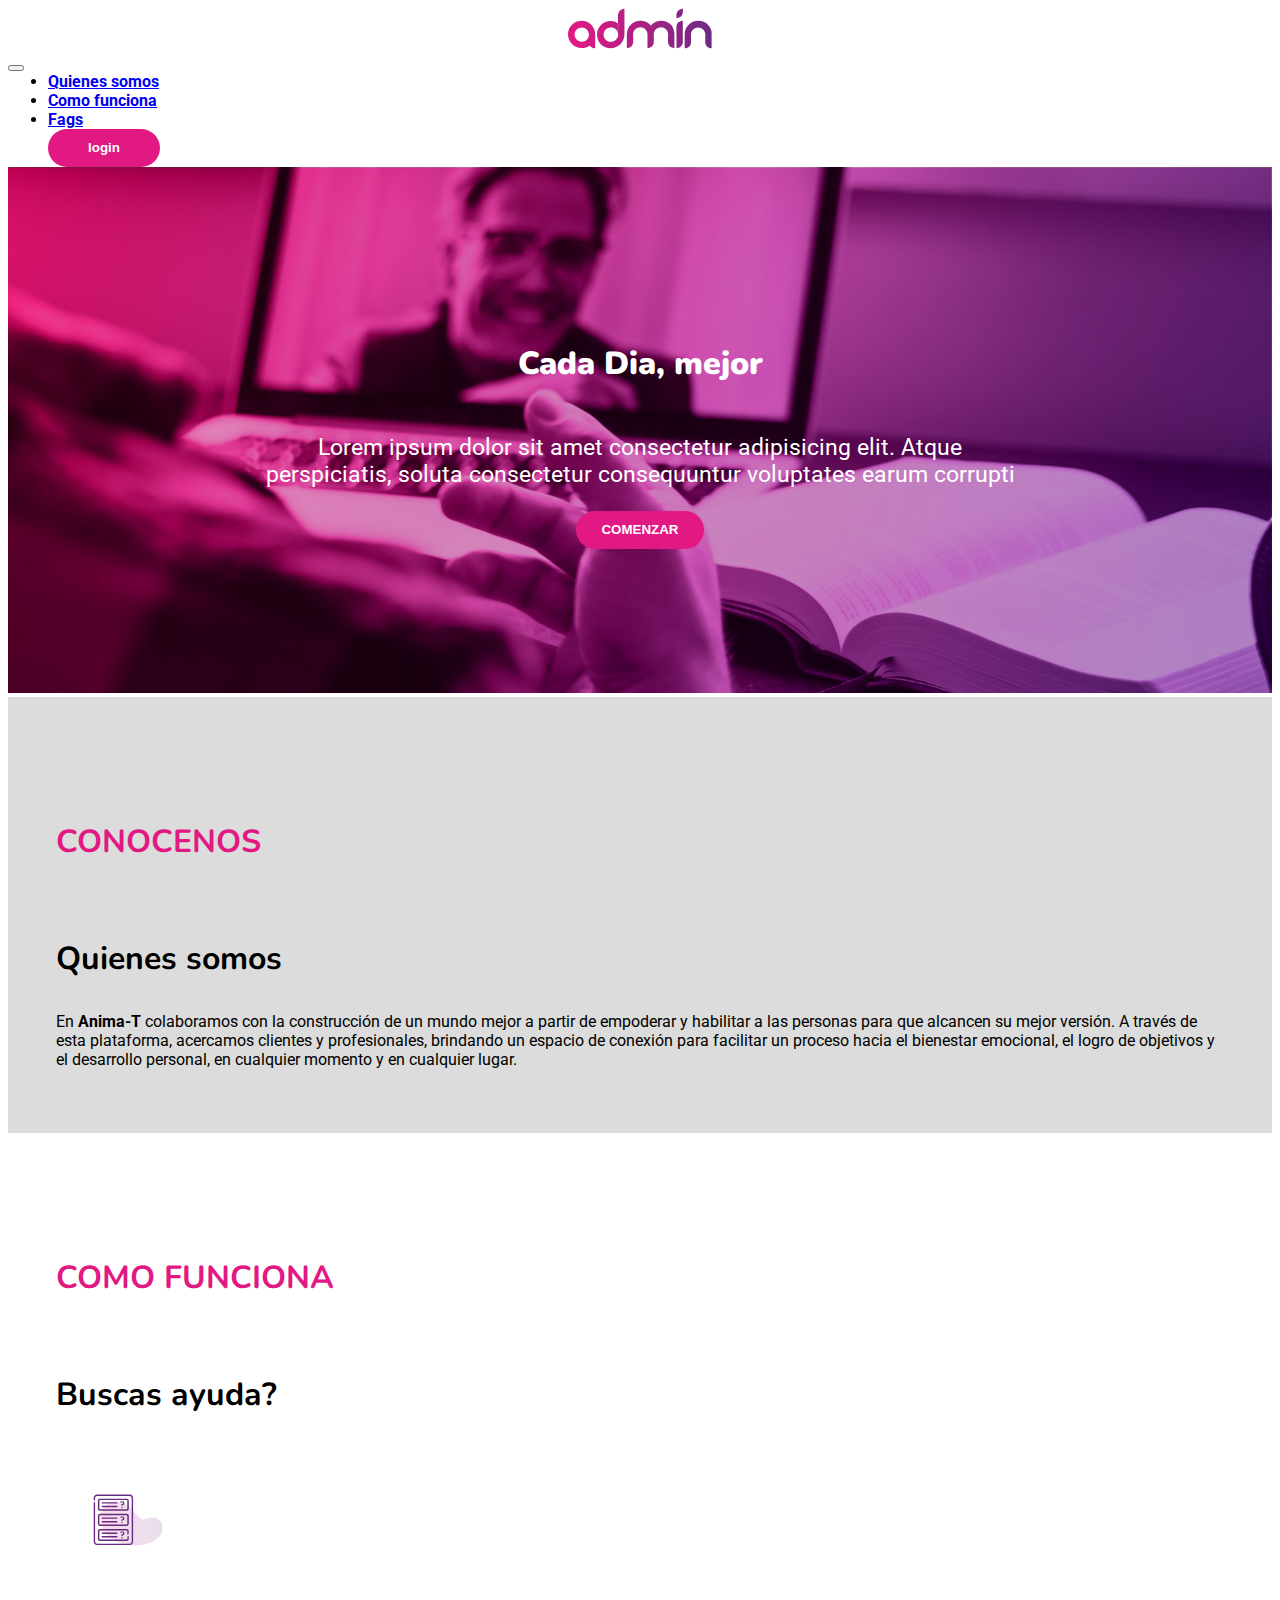
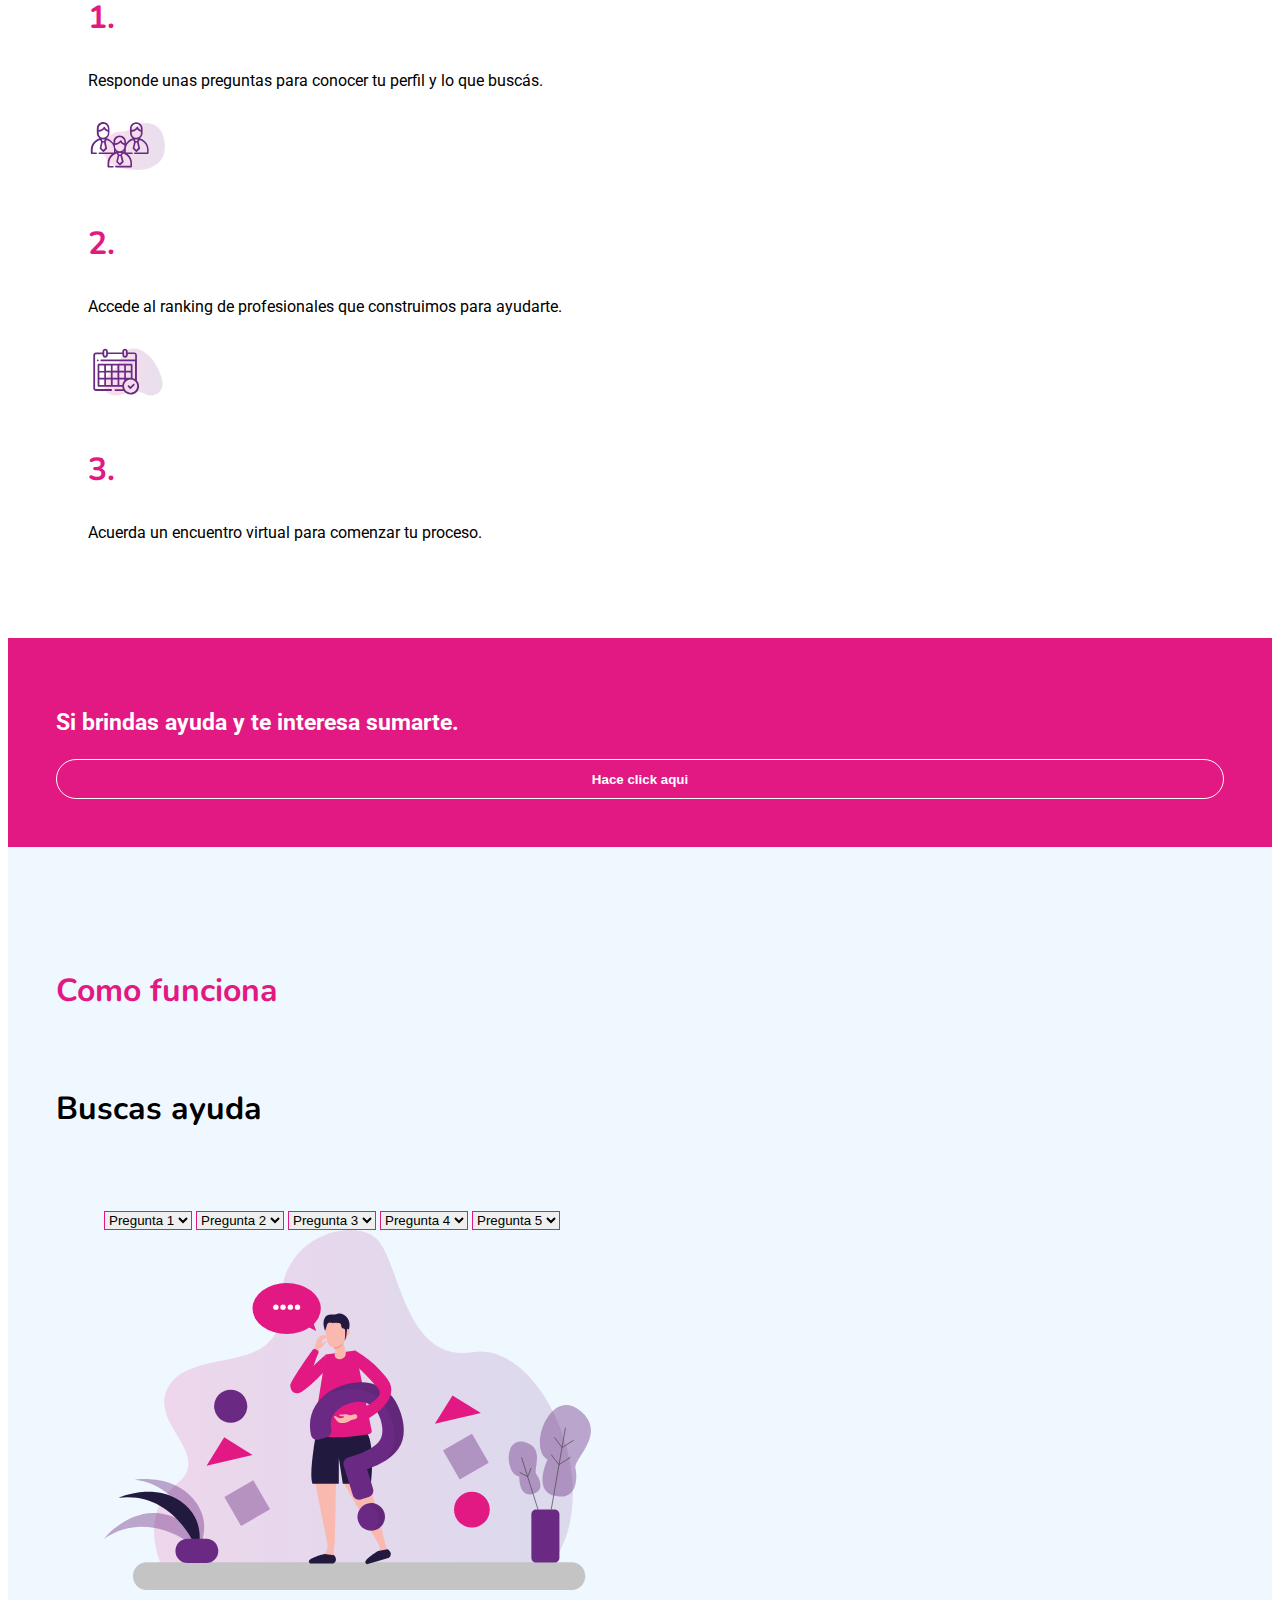
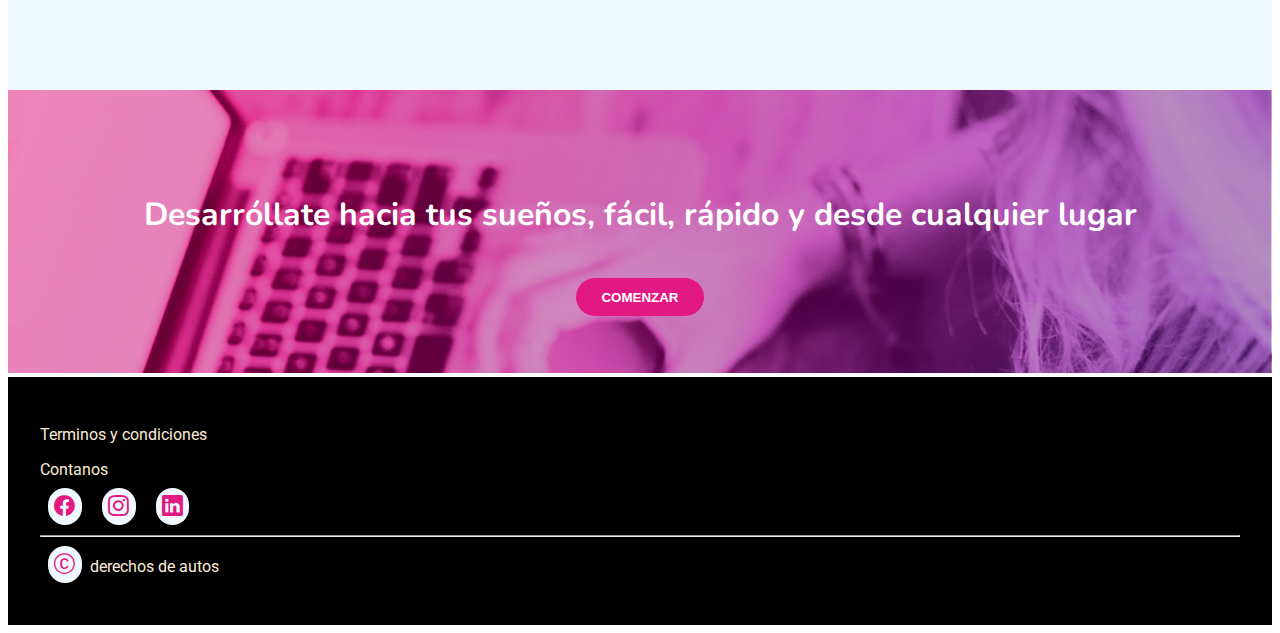
<file: clase11/index.html>
<!DOCTYPE html>
<html lang="en">
  <head>
    <meta charset="UTF-8" />
    <meta http-equiv="X-UA-Compatible" content="IE=edge" />
    <meta name="viewport" content="width=device-width, initial-scale=1.0" />
    <link rel="stylesheet" href="style.css">
    <link
      href="https://cdn.jsdelivr.net/npm/bootstrap@5.3.0-alpha2/dist/css/bootstrap.min.css"
      rel="stylesheet"
      integrity="sha384-aFq/bzH65dt+w6FI2ooMVUpc+21e0SRygnTpmBvdBgSdnuTN7QbdgL+OapgHtvPp"
      crossorigin="anonymous"
    />
    <script
      src="https://cdn.jsdelivr.net/npm/bootstrap@5.3.0-alpha2/dist/js/bootstrap.bundle.min.js"
      integrity="sha384-qKXV1j0HvMUeCBQ+QVp7JcfGl760yU08IQ+GpUo5hlbpg51QRiuqHAJz8+BrxE/N"
      crossorigin="anonymous"
    ></script>
<!-- iconos boostrap -->
    <link rel="stylesheet" href="https://cdn.jsdelivr.net/npm/bootstrap-icons@1.10.3/font/bootstrap-icons.css">
    <title>One page</title>
  </head>
  <body>
    <header>
      <nav class="navbar navbar-expand-lg bg-body-tertiary">
        <div class="container-fluid">
            <div class="col-6 logo">
                <a href="#">
                    <img src="./logo.svg" alt="">
                </a>
            </div>
            <div class="col-6 menu">
                <button
                  class="navbar-toggler"
                  type="button"
                  data-bs-toggle="collapse"
                  data-bs-target="#navbarSupportedContent"
                  aria-controls="navbarSupportedContent"
                  aria-expanded="false"
                  aria-label="Toggle navigation"
                >
                  <span class="navbar-toggler-icon"></span>
                </button>
                <div class="collapse navbar-collapse" id="navbarSupportedContent">
                  <ul class="navbar-nav me-auto mb-2 mb-lg-0">
                    <li class="nav-item">
                      <a class="nav-link active" aria-current="page" href="#">Quienes somos</a>
                    </li>
                    <li class="nav-item">
                      <a class="nav-link" href="#">Como funciona</a>
                    </li>
                    <li class="nav-item">
                      <a class="nav-link" href="#">Fags</a>
                    </li>
                    <li class="nav-item li-buttom">
                      <button type="button" class="btn-propio-1">login</button>    
                  </li>
                  </ul>
      
                </div>
              </div>
            </nav>
            </div>
        
    </header>

    <main>
        <div id="home">
            <section class="banner">
                <picture>
                    <img src="./banner-principal.jpg" alt="">
                </picture>
                <section class="banner-text">
                    <h2>
                        <strong>Cada Dia, mejor</strong></h2>
                        <p style="font-size:  23px; width: 760px;">Lorem ipsum dolor sit amet consectetur adipisicing elit. Atque perspiciatis, soluta consectetur consequuntur voluptates earum corrupti </p>
                    <section class="col-2" style="width:8rem">
                        <button class="btn-propio-1">COMENZAR</button>
                    </section>
                </section>
            </section>
            <section id="quienes-somos" class="container-fluid text-center">
                <section class="row justify-content-center">
                    <section class="col-6">
                        <h6>CONOCENOS</h6>
                        <h3>Quienes somos</h3>
                        <p>
                            En <strong>Anima-T</strong>  colaboramos con la construcción de un mundo mejor a partir de empoderar y habilitar a las personas para que alcancen su mejor versión.
                            A través de esta plataforma, acercamos clientes y profesionales, brindando un espacio de conexión para facilitar un proceso hacia el bienestar emocional, el logro de objetivos y el desarrollo personal, en cualquier momento y en cualquier lugar.
                        </p>
                    </section>
                </section>
            </section>
            <section id="ayuda" class="container-fluid text-center">
                <section class="col">
                    <h6>COMO FUNCIONA</h6>
                    <h3>Buscas ayuda?</h3>
                </section>
                <section class="row " style="padding:2rem;">
                    <div class="col-md-4">
                        <img src="./icono-preguntas.svg" alt="">
                        <h3 style="color: #e21982;">
                            1.
                        </h3>
                        <p>Responde unas preguntas para conocer tu perfil y lo que buscás.</p>
                    </div>
                    <div class="col-md-4">
                        <img src="./icono-profesionales.svg" alt="">
                        <h3 style="color: #e21982;">
                            2.
                        </h3>
                        <p>Accede al ranking de profesionales que construimos para ayudarte.</p>
                    </div>
                    <div class="col-md-4">
                        <img src="./icono-agenda.svg" alt="">
                        <h3 style="color: #e21982;">
                            3.
                        </h3>
                        <p>Acuerda un encuentro virtual para comenzar tu proceso.</p>
                    </div>
                </section>
            </section>
            <section class="container-fluid text-center section-colab">
                <div class="row justify-content-center">
                    <div class="col-12 col-md-5">
                        <p style="font-size:  23px;">Si brindas ayuda y te interesa sumarte.</p>
                    </div>
                    <div class="col-12 col-md-2">
                        <button class="btn-propio-2">Hace click aqui</button>
                    </div>
                </div>
            </section>
            <section id="fq" class="container-fluid text-center">
                <section class="col">
                    <h6>Como funciona</h6>
                    <h3>Buscas ayuda</h3>
                </section>
                <section class="row aling-item-center" style="padding: 3rem;">
                    <section class="col-md-6 ">
                        <select class="form-select form-select-lg mb-3" aria-label=".form-select-lg example">
                            <option selected>Pregunta 1</option>
                        </select>
                        <select class="form-select form-select-lg mb-3" aria-label=".form-select-lg example">
                            <option selected>Pregunta 2</option>
                        </select>
                        <select class="form-select form-select-lg mb-3" aria-label=".form-select-lg example">
                            <option selected>Pregunta 3</option>
                        </select>
                        <select class="form-select form-select-lg mb-3" aria-label=".form-select-lg example">
                            <option selected>Pregunta 4</option>
                        </select>
                        <select class="form-select form-select-lg mb-3" aria-label=".form-select-lg example">
                            <option selected>Pregunta 5</option>
                        </select>
                    </section>
                    
                    <section class="col-md-6 d-none d-lg-block">
                        <img src="./ilustracion-faqs.svg" alt="">
                    </section>
        
                </section>
            </section>
            <section class="banner">
                <picture>
                    <img src="./banner-secundario.jpg" alt="">
                </picture>

                <section class="banner-text">
                    <h4>Desarróllate hacia tus sueños, fácil, rápido y desde cualquier lugar</h4>
                
                    <section  class="col-2" style="width:8rem">
                        <button class="btn-propio-1">
                            COMENZAR
                        </button>
                    </section>
                </section>
            </section>
        </div>
    </main>
    <footer>
        <section class="container">
            <section class="row">
                <section class="col-6 alado">
                    <section class="row">
                        <p class="col-4">Terminos y condiciones</p>
                        <p class="col-2">Contanos</p>
                    </section>
                </section>
                <section class="col-6 text-end">
                    <i class="bi bi-facebook"></i>
                    <i class="bi bi-instagram"></i>
                    <i class="bi bi-linkedin"></i>
                </section>
                <hr style="margin-top: 1rem;">
            </section>
            <section class="row">
                <section class="col text-center">
                    <p>
                        <i class="bi bi-c-circle"></i>derechos de autos
                    </p>
                </section>
                
            </section>
        </section>
    </footer>



  </body>
</html>
</file>
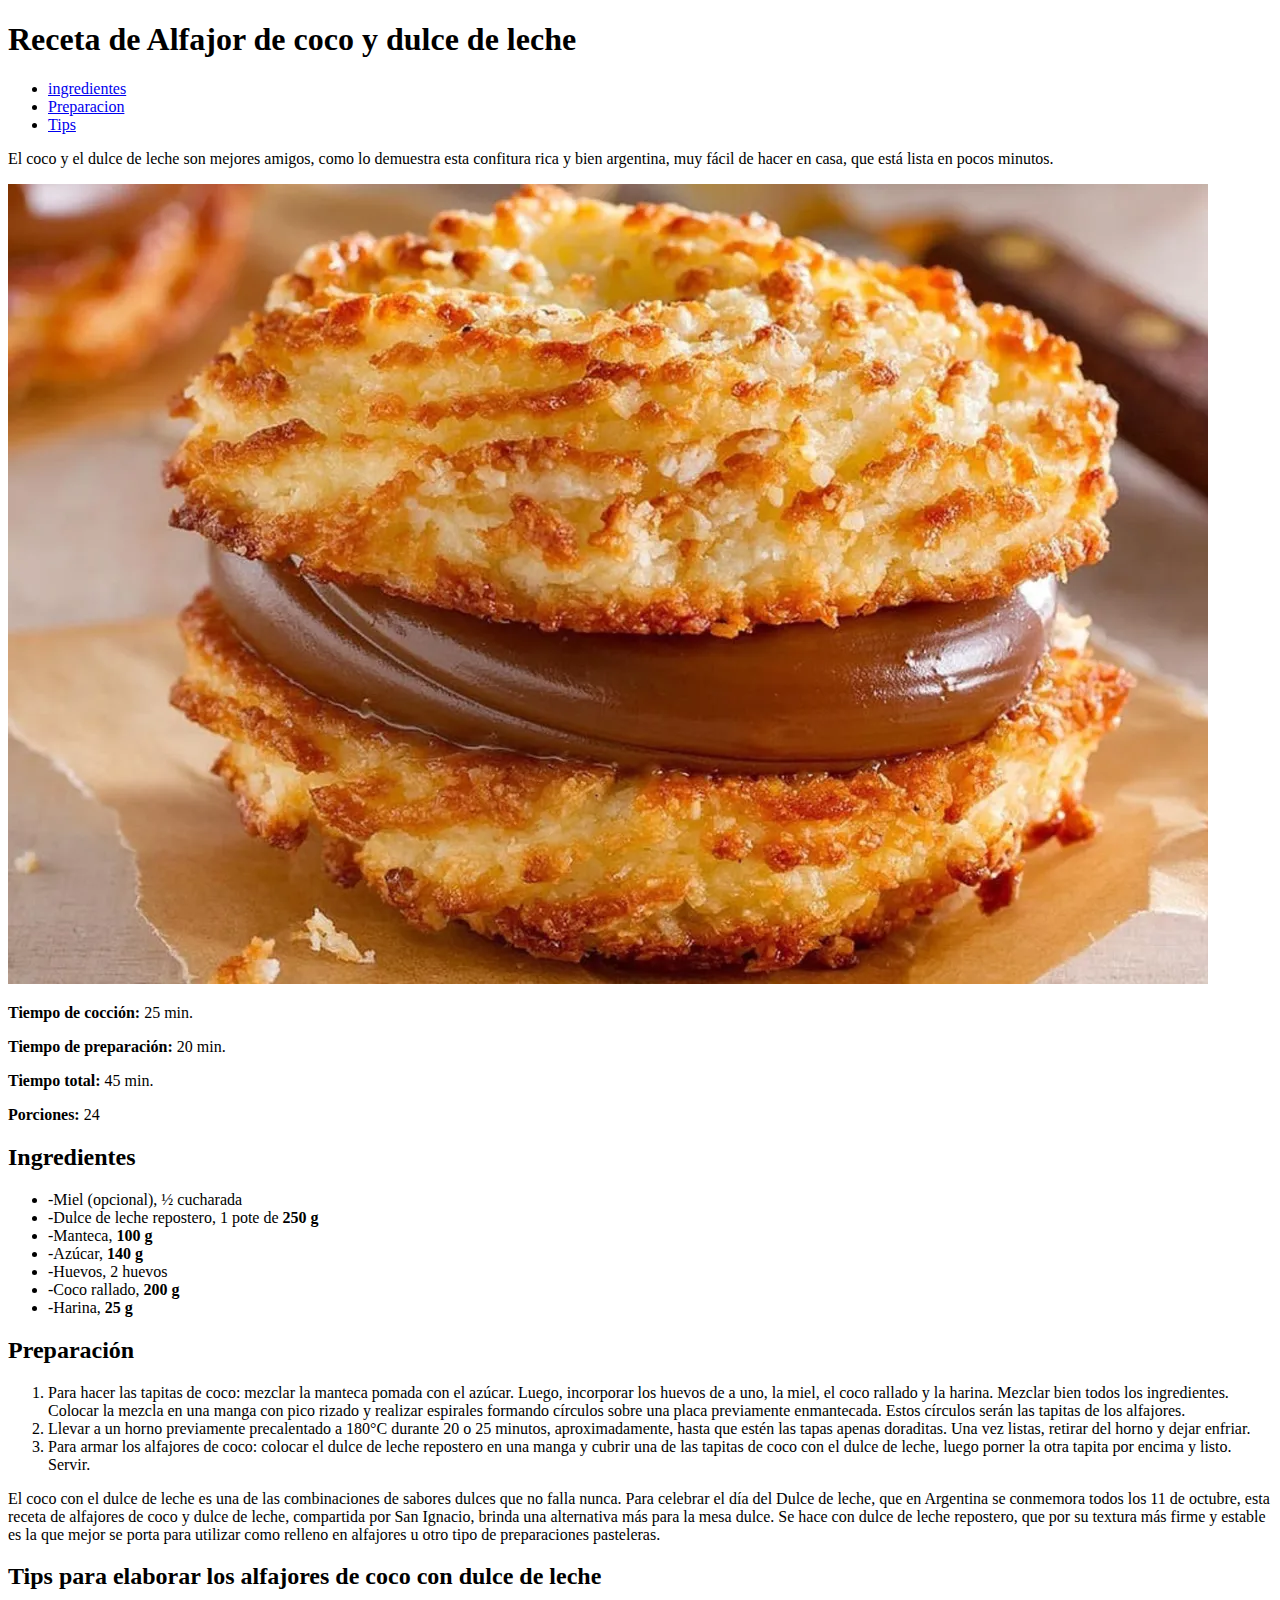
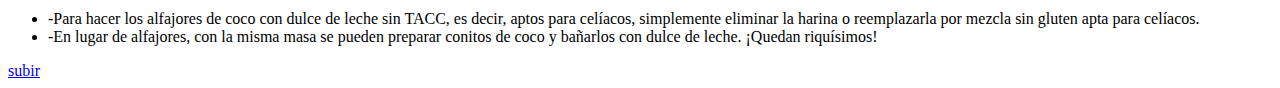
<file: clase4/index.html>
<!DOCTYPE html>
<html lang="en">
<head>
    <meta charset="UTF-8">
    <meta http-equiv="X-UA-Compatible" content="IE=edge">
    <meta name="viewport" content="width=device-width, initial-scale=1.0">
    <!-- <link rel="stylesheet" href="./style/style.css"> -->

    <title>Receta de alfajores</title>
</head>
<body>
    <main>
        <h1 id="principal">
            Receta de Alfajor de coco y dulce de leche
        </h1>
        <ul>
            <li>
                <a href="#ingredientes">ingredientes</a>
            </li>
            <li>
                <a href="#preparacion">Preparacion</a>
            </li>
            <li>
                <a href="#tips">Tips</a>
            </li>
        </ul>
        <section class="prueba">
             <p>
                El coco y el dulce de leche son mejores amigos, como lo demuestra esta confitura rica y bien argentina, muy fácil de hacer en casa, que está lista en pocos minutos.
            </p>
            
            <img src='./alfajor.jpg' alt="alfajor">
        </section>
       
        <section class="tiempos">
            <p>
                <strong>Tiempo de cocción:</strong> 25 min.
            </p>
            <p>
                <strong>Tiempo de preparación:</strong> 20 min.
            </p>
            <p>
                <strong>Tiempo total:</strong> 45 min.
            </p>
            <p>
                <strong>Porciones:</strong> 24
            </p>  
        </section>
        

        <h2 id="ingredientes">Ingredientes</h2>
        <ul>
            <li>
                -Miel (opcional), ½ cucharada
            </li>
            <li>
                -Dulce de leche repostero, 1 pote de <b>250 g</b> 
            </li>
            <li>
                -Manteca, <b>100 g </b> 
            </li>
            <li>
                -Azúcar, <b>140 g</b> 
            </li>
            <li>
                -Huevos, 2 huevos
            </li>
            <li>    
                -Coco rallado, <b>200 g</b> 
            </li>
            <li>    
                -Harina, <b>25 g</b> 
            </li>
        </ul>

        <h2 id="preparacion">Preparación</h2>
        <ol>
            <li>
                Para hacer las tapitas de coco: mezclar la manteca pomada con el azúcar. Luego, incorporar los huevos de a uno, la miel, el coco rallado y la harina. Mezclar bien todos los ingredientes. Colocar la mezcla en una manga con pico rizado y realizar espirales formando círculos sobre una placa previamente enmantecada. Estos círculos serán las tapitas de los alfajores.
            </li>
            <li>
                Llevar a un horno previamente precalentado a 180°C durante 20 o 25 minutos, aproximadamente, hasta que estén las tapas apenas doraditas. Una vez listas, retirar del horno y dejar enfriar.
            </li>
            <li>
                Para armar los alfajores de coco: colocar el dulce de leche repostero en una manga y cubrir una de las tapitas de coco con el dulce de leche, luego porner la otra tapita por encima y listo. Servir.

            </li>
        </ol>
        <p>
            El coco con el dulce de leche es una de las combinaciones de sabores dulces que no falla nunca. Para celebrar el día del Dulce de leche, que en Argentina se conmemora todos los 11 de octubre, esta receta de alfajores de coco y dulce de leche, compartida por San Ignacio, brinda una alternativa más para la mesa dulce. Se hace con dulce de leche repostero, que por su textura más firme y estable es la que mejor se porta para utilizar como relleno en alfajores u otro tipo de preparaciones pasteleras.

        </p>

        <h2 id="tips">
            Tips para elaborar los alfajores de coco con dulce de leche
        </h2>
        <ul>
            <li>
                -Para hacer los alfajores de coco con dulce de leche sin TACC, es decir, aptos para celíacos, simplemente eliminar la harina o reemplazarla por mezcla sin gluten apta para celíacos.
            </li>
            <li>
                -En lugar de alfajores, con la misma masa se pueden preparar conitos de coco y bañarlos con dulce de leche. ¡Quedan riquísimos!
            </li>
            
        </ul>
<!-- 
        <h2 class="formu">formulario</h2>
        <div class="formulario">
            
            <form>
                <label>
                    <input type="text" placeholder="nombre">

                    <input type="text" placeholder="apellido">
       
                    <input type="number" placeholder="tu numero de celular">
 
                    <input type="text" placeholder="cargo">
 
                    <input type="file">

                    <textarea placeholder="mensaje"></textarea>

                    <input type="submit" class="hover">
                </label>

                    
                
            </form>
        </div>
-->
        <div class="btn">
            <a href="#principal">subir</a>
        </div> 
    

    </main>
</body>
</html>
</file>
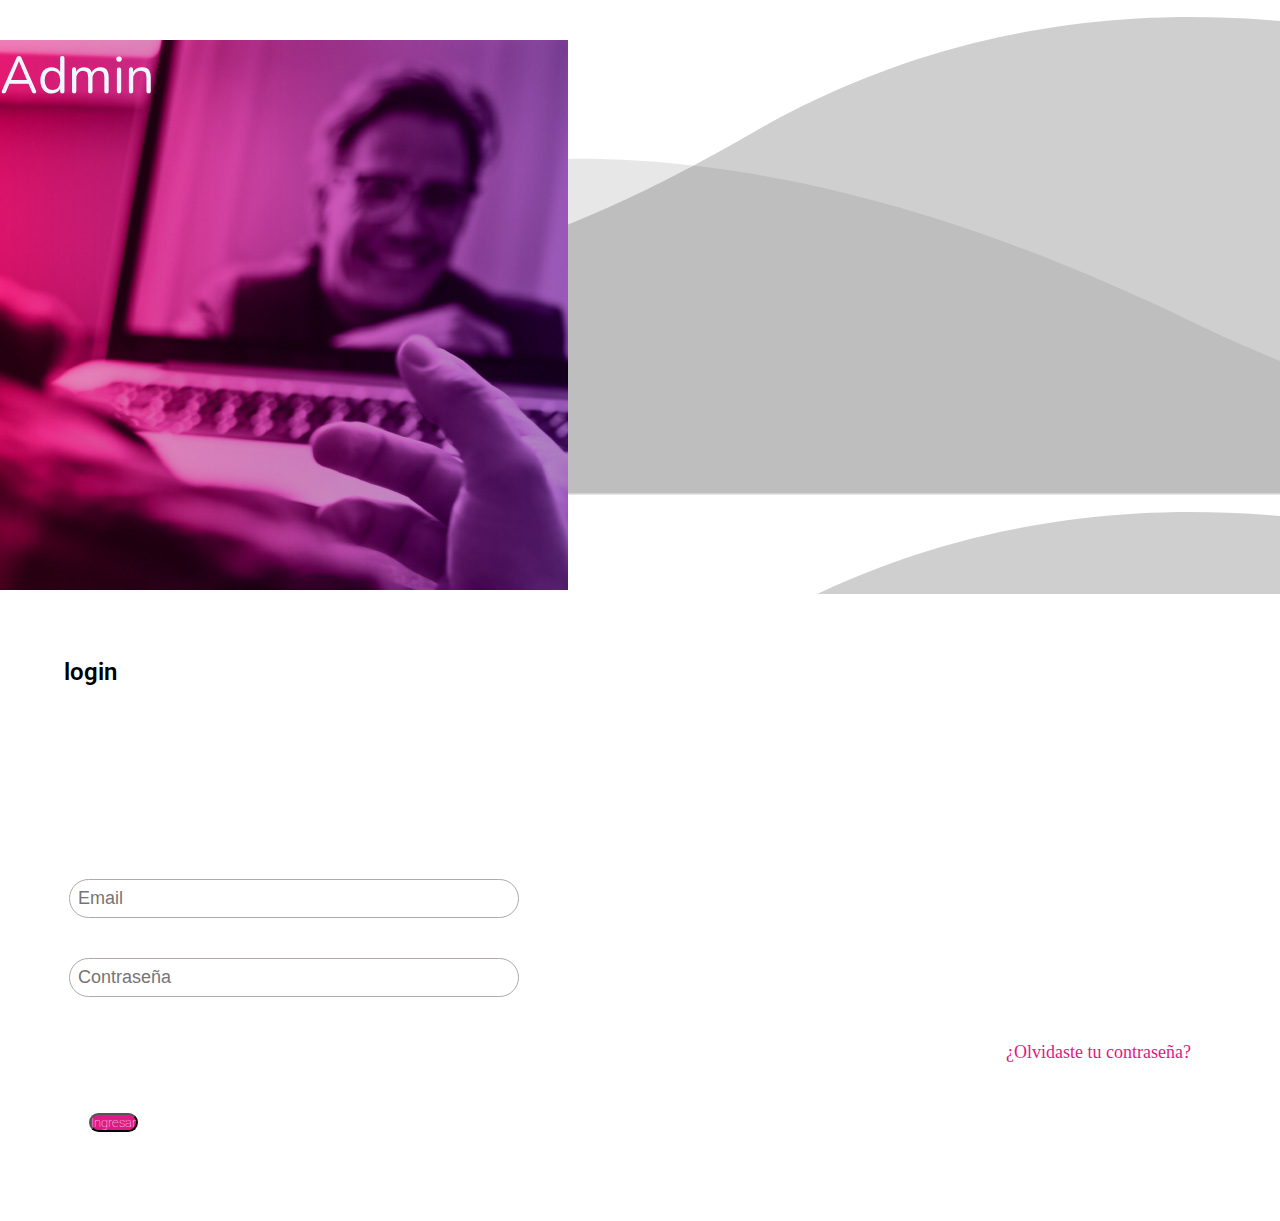
<file: clase9/index.html>
<!DOCTYPE html>
<html lang="en">
<head>
    <meta charset="UTF-8">
    <meta http-equiv="X-UA-Compatible" content="IE=edge">
    <meta name="viewport" content="width=device-width, initial-scale=1.0">
    <!-- bootstrap -->
    <link href="https://cdn.jsdelivr.net/npm/bootstrap@5.3.0-alpha2/dist/css/bootstrap.min.css" rel="stylesheet" integrity="sha384-aFq/bzH65dt+w6FI2ooMVUpc+21e0SRygnTpmBvdBgSdnuTN7QbdgL+OapgHtvPp" crossorigin="anonymous">
    <!-- css -->
    <link rel="stylesheet" href="style.css">
    <title>Document</title>
</head>
<body class="container-lg">

        <div class="row  ni-idea">

        
            <div class="col-lg-6">

                <div class="col  columna-1">
                    <div class="row justify-content-center align-items-center logo">

                        <h1 class="col-4">Admin</h1>
                        <img src="./img-login.jpg" alt="">
                    </div>
                </div>
            </div>
            <div class="col-lg-6 login">

                <h2>login</h2>

                <div class="row">
                    <div class="col campos">
                      <input type="text" placeholder="Email">  
                    </div>

                    <div class="row">
                        <div class="col campos">
                            <input type="text" placeholder="Contraseña">  
                        </div>
                    </div>

                    <div class="row">
                        <a href="#" class="olvidaste">¿Olvidaste tu contraseña?</a>
                    </div>
                    <div class="row">
                        <button href="#" class="btn">Ingresar</button>
                    </div>
                </div>
            </div>
                
        </div>
        






    <!-- bootstrap -->
    <script src="https://cdn.jsdelivr.net/npm/bootstrap@5.3.0-alpha2/dist/js/bootstrap.bundle.min.js" integrity="sha384-qKXV1j0HvMUeCBQ+QVp7JcfGl760yU08IQ+GpUo5hlbpg51QRiuqHAJz8+BrxE/N" crossorigin="anonymous"></script>

</body>
</html>
</file>
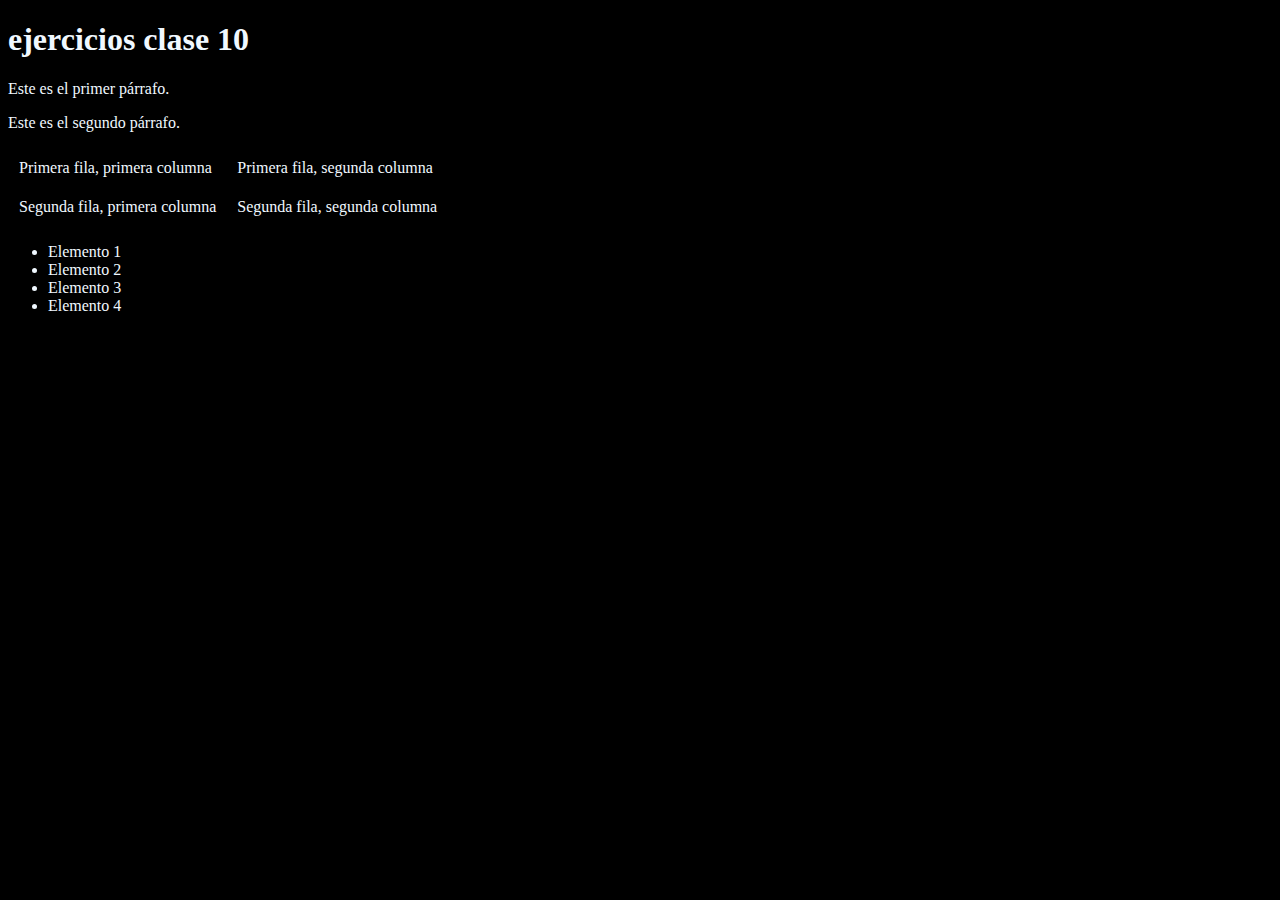
<file: clase10/ejercicio/index.html>
<!DOCTYPE html>
<html lang="en">
<head>
    <meta charset="UTF-8">
    <meta http-equiv="X-UA-Compatible" content="IE=edge">
    <meta name="viewport" content="width=device-width, initial-scale=1.0">
    <script src="https://code.jquery.com/jquery-3.6.0.min.js"></script>

    <title>Document</title>
    <style>
        body{
            background-color: black;
            color: aliceblue;
        }
          /* Estilos para la tabla */
        table {
            border-collapse: collapse;
        }
        td {
            padding: 10px;
            border: 1px solid black;
        }
        /* Estilo para el color de fondo al ser presionado */
        .resaltado {
            background-color: yellow;
        }
    </style>
</head>
<body>
    <h1>ejercicios clase 10 </h1>

    <!-- Ejercicio 10 -->
    <p id="primer-parrafo">Este es el primer párrafo.</p>
    <p id="segundo-parrafo">Este es el segundo párrafo.</p>
    <!-- ej 11 -->
    <table>
        <tr>
          <td>Primera fila, primera columna</td>
          <td>Primera fila, segunda columna</td>
        </tr>
        <tr>
          <td>Segunda fila, primera columna</td>
          <td>Segunda fila, segunda columna</td>
        </tr>
    </table>
       <!--ej12  -->
      <ul>
        <li>Elemento 1</li>
        <li>Elemento 2</li>
        <li>Elemento 3</li>
        <li>Elemento 4</li>
      </ul>

    <script src="index.js"></script>

</body>
</html>
</file>
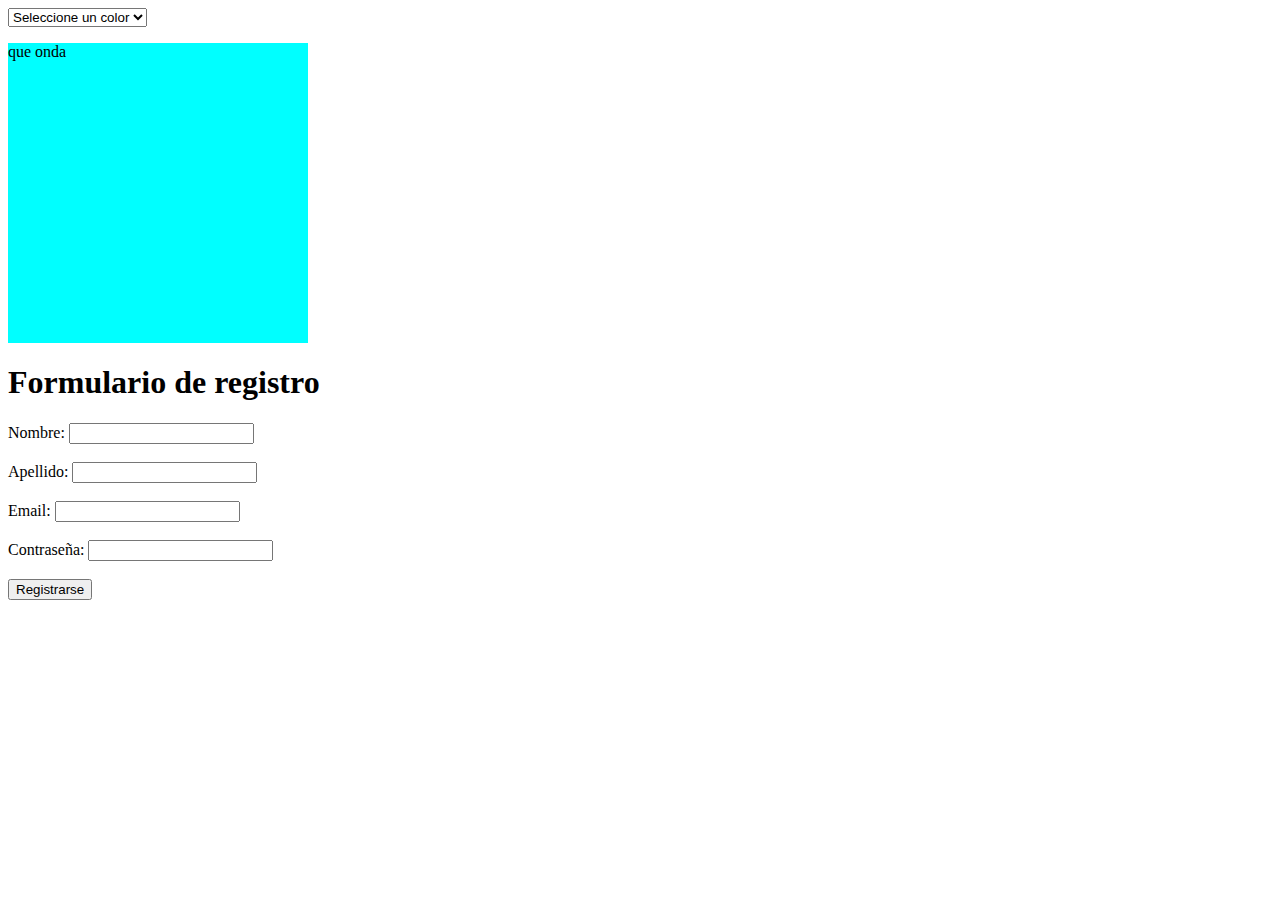
<file: clase10/enclase/index.html>
<!DOCTYPE html>
<html lang="en">
<head>
    <meta charset="UTF-8">
    <meta http-equiv="X-UA-Compatible" content="IE=edge">
    <meta name="viewport" content="width=device-width, initial-scale=1.0">
    <title>Document</title>
    <!-- jquery -->
    <script src="https://code.jquery.com/jquery-3.6.0.min.js"></script>

    <style>
        .el-que-cambia{
            background-color: aqua;
            width: 300px;
            height: 300px;
        }
        .error {
              color: red;
                display: none;
            }

    </style>
</head>
<body>
    <select id="color-list">
        <option value="">Seleccione un color</option>
        <option value="red">Rojo</option>
        <option value="blue">Azul</option>
        <option value="green">Verde</option>
        <option value="yellow">Amarillo</option>
      </select>
      
      <div class="el-que-cambia">
        <p>
            que onda
        </p>
      </div>
      <!-- _______________________________________ -->

      <h1>Formulario de registro</h1>
      <form id="registro-form">
        <div>
          <label for="nombre">Nombre:</label>
          <input type="text" id="nombre" name="nombre">
          <span class="error"></span>
        </div>
        <br>
        <div>
          <label for="apellido">Apellido:</label>
          <input type="text" id="apellido" name="apellido">
          <span class="error"></span>
        </div>
        <br>
        <div>
          <label for="email">Email:</label>
          <input type="email" id="email" name="email">
          <span class="error"></span>
        </div>
        <br>
        <div>
          <label for="contraseña">Contraseña:</label>
          <input type="password" id="contraseña" name="contraseña">
          <span class="error"></span>
        </div>
        <br>
    </form>
    <button type="submit" id="mandar">Registrarse</button>


      <script src="index.js"></script>
</body>
</html>
</file>
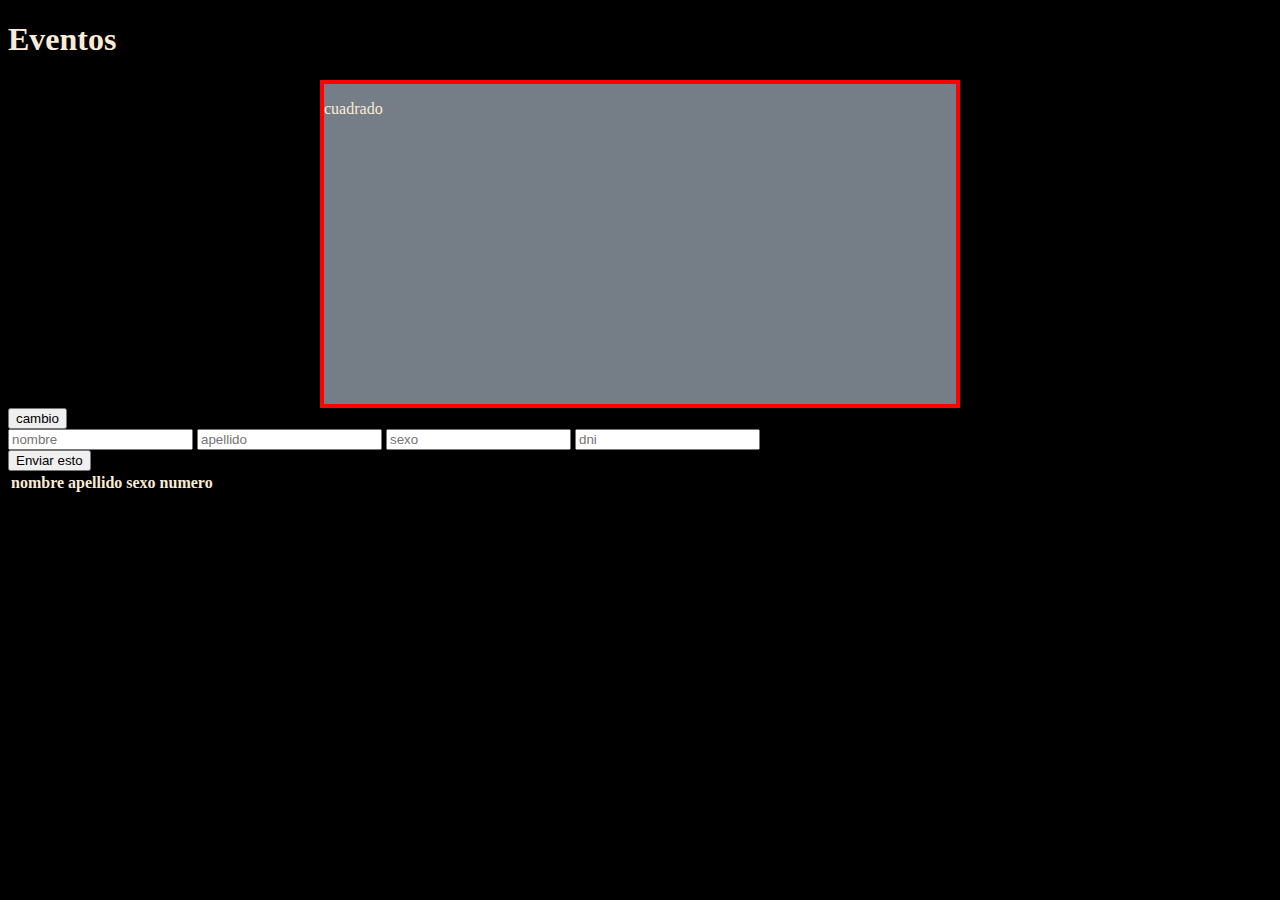
<file: clase5/clase.html>
<!DOCTYPE html>
<html lang="en">
<head>
    <meta charset="UTF-8">
    <meta http-equiv="X-UA-Compatible" content="IE=edge">
    <meta name="viewport" content="width=device-width, initial-scale=1.0">
    <style>
        body{
            background-color: black;
            color: antiquewhite;
        }
        section{
            width: 50%;
            height: 20rem;
            background: rgb(117, 126, 134);
            border: 4px rgb(255, 0, 0) solid;

            margin: auto;
        }
    </style>
    <title>Clase 5</title>
</head>
<body>
    <h1>Eventos</h1>

    <section id="section">
        <p>
            cuadrado
        </p>
    </section>
    <button type="button" id="btn" onclick="cambiarColor()">cambio</button>

    <form id="form">
        <input type="text" id="nombre" placeholder="nombre">
        <input type="text" id="apellido" placeholder="apellido">
        <input type="text" id="sexo" placeholder="sexo">
        <input type="text" id="dni" placeholder="dni">

    </form>
    <button type="submit" id="agregar" onclick="creaTabla()">Enviar esto</button>
    <table id="tabla">
        <thead>
            <th>nombre</th>
            <th>apellido</th>
            <th>sexo</th>
            <th>numero</th>
        </thead>
        <tbody >

        </tbody>
    </table>

    <script src="clase.js"></script>
</body>
</html>
</file>
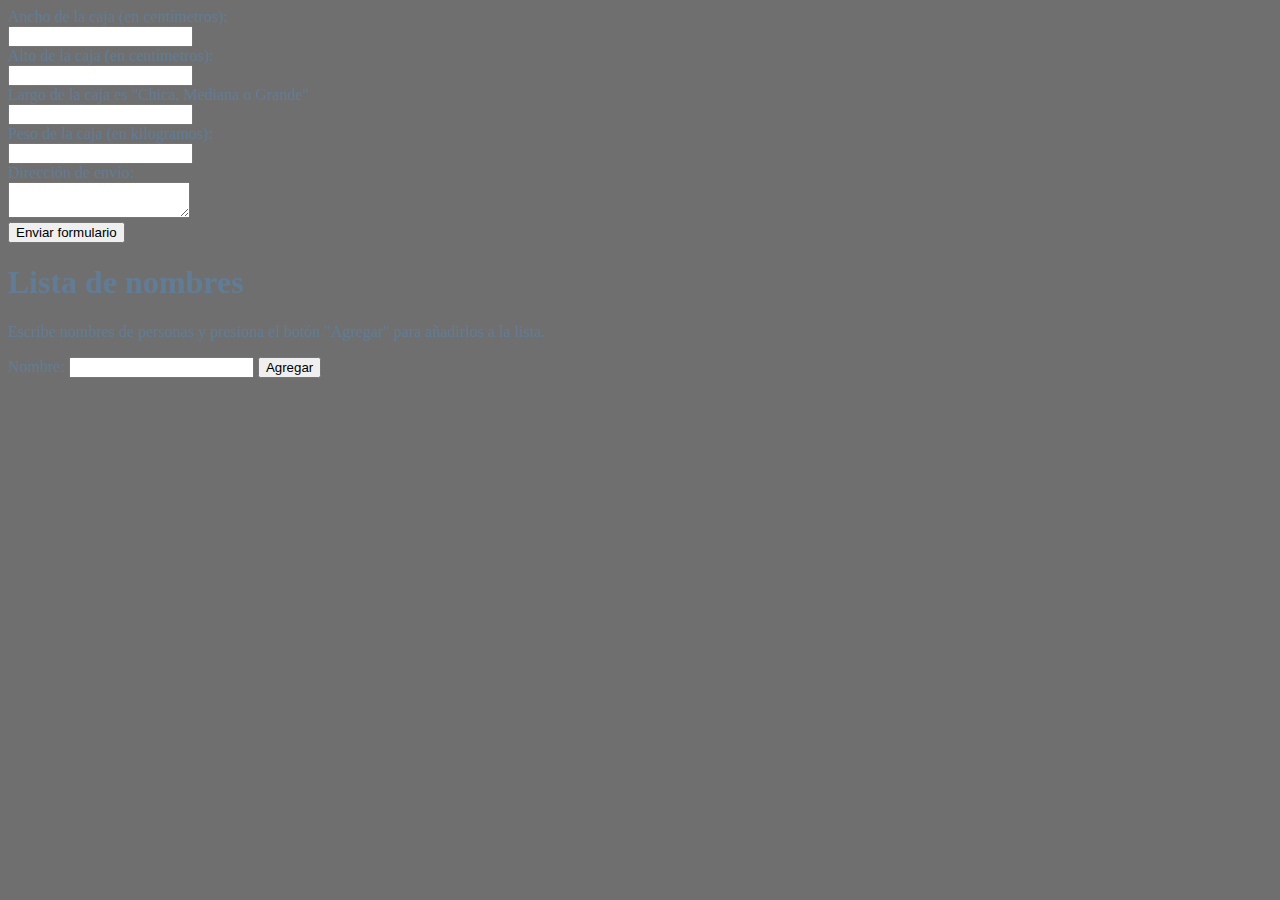
<file: clase5/ejercicios.html>
<!DOCTYPE html>
<html lang="en">
<head>
    <meta charset="UTF-8">
    <meta http-equiv="X-UA-Compatible" content="IE=edge">
    <meta name="viewport" content="width=device-width, initial-scale=1.0">
    <title>Ejercicios</title>
    <style>
        body{
            background-color: rgba(16, 15, 15, 0.6);
            color: #617c94;
			
        }
    </style>
</head>
<body>
    

    <!-- 9 -->
    <!-- <form>
        <label for="dolares">Dólares:</label>
		<input type="number" id="dolares" name="dolares">
		<label for="pesos">Pesos:</label>
		<input type="number" id="pesos" name="pesos" disabled>
	</form>
		<button type="button" onclick="convertir()">Convertir</button> 
    -->

    <!-- 10 -->
    <!-- <form>
		<label for="dolares">Pesos:</label>
		<input type="number" id="dolares" name="dolares">
		<label for="pesos">Dolares:</label>
		<input type="number" id="pesos" name="pesos" disabled>
	</form>
		<button type="button" onclick="convertir()">Convertir</button>
         -->

    <!-- 11 -->
    <!-- <form>
		<label for="centigrados">Grados centígrados:</label>
		<input type="number" id="centigrados" name="centigrados">
		<label for="fahrenheit">Grados Fahrenheit:</label>
		<input type="number" id="fahrenheit" name="fahrenheit" disabled>
	</form> 
		<button type="button" onclick="convertir()">Convertir</button>
    -->

    <!-- 12 -->
    <form onsubmit="return enviarFormulario()">
		<label for="ancho">Ancho de la caja (en centímetros):</label><br>
		<input type="number" id="ancho" name="ancho"><br>

		<label for="alto">Alto de la caja (en centímetros):</label><br>
		<input type="number" id="alto" name="alto"><br>

		<label for="largo">Largo de la caja es "Chica, Mediana o Grande"</label><br>
		<input type="text" id="largo" name="largo"><br>

		<label for="peso">Peso de la caja (en kilogramos):</label><br>
		<input type="number" id="peso" name="peso"><br>

		<label for="direccion">Dirección de envío:</label><br>
		<textarea id="direccion" name="direccion"></textarea><br>

		<input type="submit" value="Enviar formulario">
	</form>

    <!-- 13 -->
    <!-- <h1>Juego de adivinanza</h1>
	<p>Introduce un número entre 0 y 5. Tienes tres intentos para adivinar el número secreto.</p>
	<form>
		<label for="numeroUsuario">Número:</label>
		<input type="number" id="numeroUsuario" name="numeroUsuario" min="0" max="5" required>
		<input type="button" value="Adivinar" id="botonAdivinar" onclick="comprobarNumero()">
	</form>
	<p id="resultado"></p> -->

	<!-- 14 -->
	<h1>Lista de nombres</h1>
	<p>Escribe nombres de personas y presiona el botón "Agregar" para añadirlos a la lista.</p>
	<form>
		<label for="nombre">Nombre:</label>
		<input type="text" id="nombre" name="nombre">
		<input type="button" value="Agregar" onclick="agregarNombre()">
	</form>
	<ul id="listaNombres"></ul>


    <script src="ejercicios.js"></script>
</body>
</html>
</file>
<file: clase11/style.css>
@import url('https://fonts.googleapis.com/css2?family=Nunito:wght@400;700;900&family=Roboto:wght@300&display=swap');

body{
    font-family: 'Roboto', sans-serif; 
}
h1,h2,h3,h4,h5,h6{
    font-family: 'Nunito', sans-serif;
    font-size: 2rem;
}

h6{
    color: #e21982;
}
.collapse ul{
    margin: auto;
}

a{
    font-weight: bold !important;
}
.li-buttom{
    display: flex;
    width: 7rem;
}
.btn-propio-1{
    background-color: #e21982;
    color:white;
    border: 0;
    font-weight: bold;
    padding: .7rem;
    border-radius: 36px;
    width: 100%;
}

.btn-propio-1:hover{
    background-color: #c10767;
    box-shadow: 0 4px 16px rgb(92, 94, 94);
    transition: all 0.2s ease;
}
.btn-propio-2{
    background-color: #e21982;
    
    color:white;
    border: 1px solid white;
    font-weight: bold;
    border-radius: 36px;
    width: 100%;
    padding: .7rem;
}


.banner{
    position: relative;
    display: flex;
    flex-direction: column;
    align-items: center;
}
.banner-text{
    position:absolute;
    text-align: center;
    color: white;
    display: flex;
    flex-direction: column;
    justify-content: center;
    align-items: center;
    height: 100%;
}
picture img{
    width:100%;
}
#quienes-somos{
    background-color: gainsboro;
    padding: 3rem;
}

#ayuda{
    padding: 3rem;
}
select{
    border:1px solid #e21982; 
}
 select:hover {
    outline: 2px solid #e21982 ;
}


.section-colab{
    background-color: #e21982;
    color: white;
    padding: 3rem;
}
.section-colab p{
    font-weight: bold;
    font-size: 1rem;
}
#fq{
    padding: 3rem;
    background-color: aliceblue;
}

footer{
    background-color: black;
    color: antiquewhite;
    padding: 2rem;
}
footer a{
    margin: 0.5rem;
}
footer i {
    margin: 0.5rem;
    padding: .4rem;
    font-size: 1.3rem;
    color: #e21982;
    background-color: aliceblue;
    border-radius: 50px;
}














@media (max-width: 992px){
    .menu{
        display: contents;
    }
}

@media (min-width: 765px){
    .logo{
        display: flex;
        justify-content: center;
    }
}
</file>
<file: clase4/style/style.css>
*{

    box-sizing: border-box;
    text-decoration: none;
    font-family: sans-serif;
}
body{
    background-color: rgb(22, 21, 21);
    color: rgb(207, 207, 207);
}   
main{
    position: relative;
}
main h1{
    text-align: center;
}

.prueba{
    display: flex;
    margin: 60px auto;
    justify-content: center;
    align-items: center;
}
.prueba p{
    width: 30%;
    margin: auto;
}
.prueba img{
    width: 600px;
    height: 400px;
    margin: 20px auto;
}




.formu{

    text-align: center;
}


.formulario{
    display: flex;
    width: 700px;
    height: 500px;
    margin: auto;
    background-color: rgb(90, 100, 100, 0.10);
    color: azure;
    border-radius: 20px;
}


.formulario form{
    margin: auto;
}
.formulario label{    
    display: flex;
    width: 100%;
    height: 100%;
    align-items: center;
    flex-direction: column;
    margin: auto;
}
label input{
    width: 100%;
    height: 36px;

    padding: 10px;
    border-radius: 25px;
    margin: 20px;
    text-align: center;
}
.hover:hover{
    transition: all .6s;
    background: linear-gradient(red,rgb(131, 29, 29),rgb(97, 21, 21));
    color: aliceblue;
}


.btn{
    background: linear-gradient(red,rgb(131, 29, 29),rgb(97, 21, 21));
    width: 50px;
    height: 40px;
    border-radius: 5px;
    display: flex;
    position: fixed;
    bottom: 20px;
    right: 25px;
}
.btn a{
    color: rgb(255, 255, 255);
    margin: auto;
    padding: 10px;
    text-align: center;
}
.btn a:hover{
    padding: 12px;
    transition: all .4s;
    background-color: aliceblue;
    color: black;
    border-radius: 4px;
}
</file>
<file: clase9/style.css>
@import url('https://fonts.googleapis.com/css2?family=Nunito:ital,wght@0,300;0,400;1,300;1,400&family=Roboto:wght@300&display=swap');

*{
    box-sizing: border-box;
    text-decoration: none;
    padding: 0%;
    margin: 0%;
}
.container-lg{
    background-image: url(./ondas.svg);
}
.logo h1{
    position: absolute;
    text-align: center;
    justify-content: center;
    color: aliceblue;
    font-family: 'Nunito', sans-serif;
    font-weight: 400;
    font-size: 52px;
}
.ni-idea{
    margin-top: 40px;
}
.login{
    background-color: white;
    padding: 5%;
}
.columna-1 img{
    margin: 0%;
    padding: 0%;
}

/* ________________________________________________ */
.login h2{
    padding-bottom: 15%;
    font-family: 'Roboto', sans-serif;
    font-weight: 600;
}


.campos input{
    width: 450px;
    border-radius: 50px;
    padding: 8px;
    margin: 20px 5px;
    border: 1px solid rgb(175, 169, 169);
    font-size: 18px;
}
input:focus{
    outline: 1px solid rgb(210, 204, 204);
}

.olvidaste{
    display: flex;
    justify-content: end;
    color:#E21982;
    font-size: 18px;
    margin: 25px;
}

.btn{
    background-color:#E21982 ;
    color: aliceblue;
    margin: 25px;

    border-radius: 25px;

    font-family: 'Roboto', sans-serif;
    font-weight: 100;
}
.btn:hover{
    background-color: #e03a8f;
    color: aliceblue;
}
</file>
